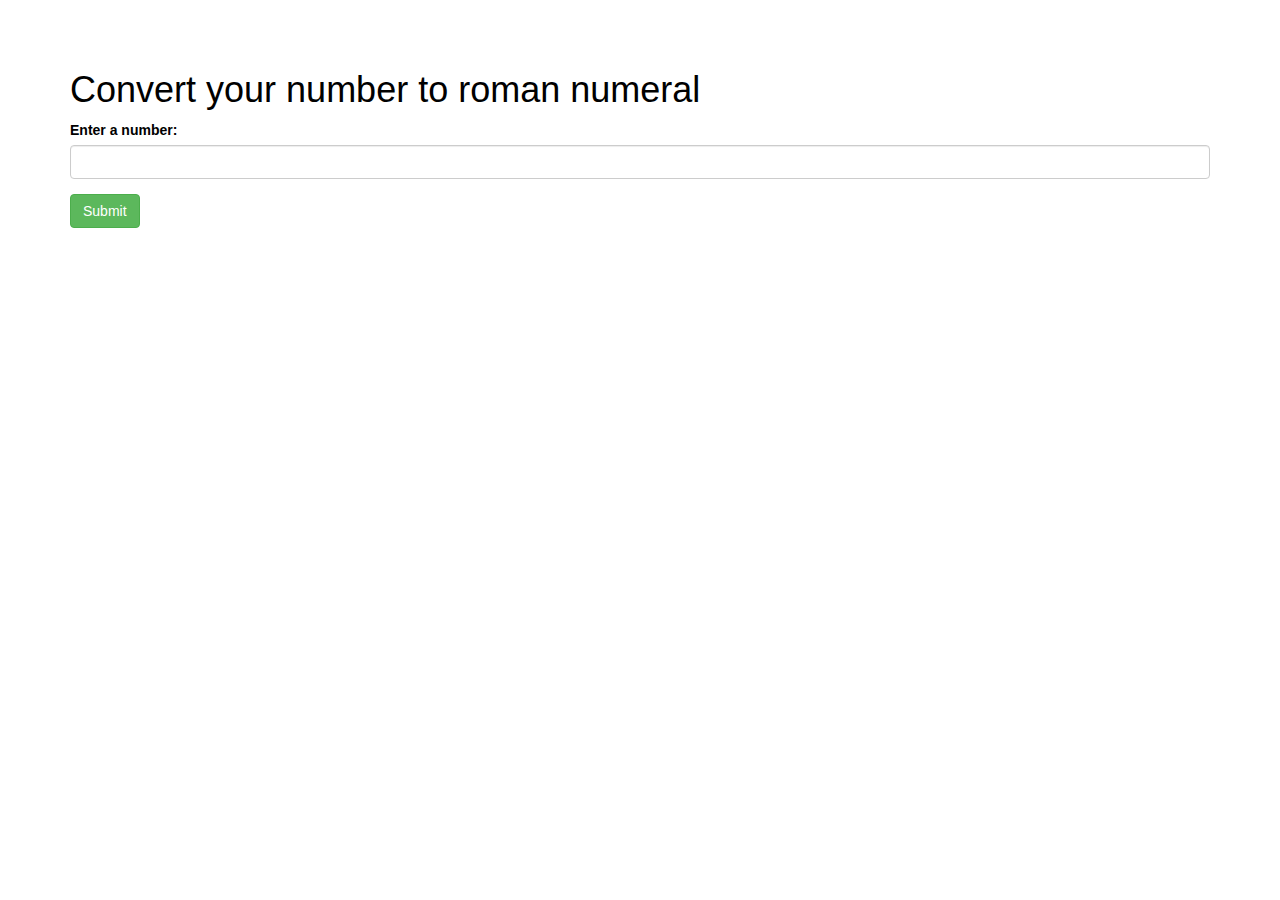
<file: index.html>
<html>
<head>
  <link rel="stylesheet" href="https://maxcdn.bootstrapcdn.com/bootstrap/3.3.5/css/bootstrap.min.css">
  <script src="https://ajax.googleapis.com/ajax/libs/jquery/1.11.3/jquery.min.js"></script>
  <link rel="stylesheet" href="css/styles.css">
  <script src="js/scripts.js"></script>

  <title>Roman Numeral</title>
</head>
<body>
  <div class="container">
    <h1>Convert your number to roman numeral</h1>

    <form id="romanConvert" class="form-group">
      <div class="form-group">
        <label for="num">Enter a number:</label>
        <input id="num" class="form-control" type="number">
      </div>

      <button type="submit" class="btn btn-success">Submit</button>
    </form>

    <div class="showme">
      <h1>Number: <span class="number"></span></h1>
      <h1>Roman Numeral: <span class="roman"></span></h1>
    </div>

  </div>
</body>
</html>
</file>
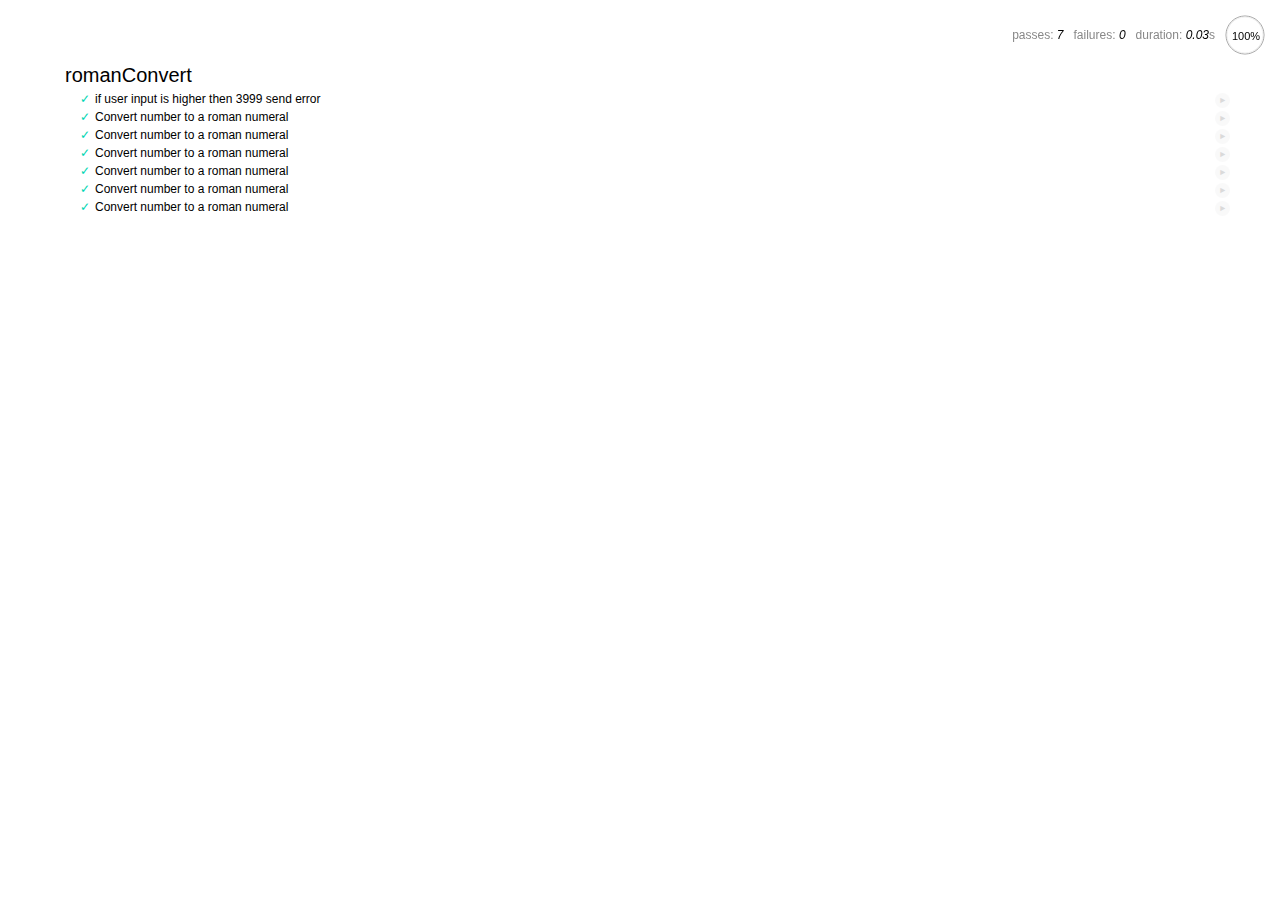
<file: spec/spec-runner.html>
<html>
<head>
  <title>Mocha spec runner</title>
  <link rel="stylesheet" href="../css/mocha.css">
  <script src="https://ajax.googleapis.com/ajax/libs/jquery/1.11.3/jquery.min.js"></script>
</head>
<body>
  <div id="mocha"></div>
  <link rel="stylesheet" href="../css/mocha.css">
  <script src="../js/scripts.js"></script>
  <script src="../js/mocha.js"></script>
  <script src="../js/chai.js"></script>
  <script>mocha.setup('bdd');</script>
  <script src="specs.js"></script>
  <script>
    expect = chai.expect;
    mocha.checkLeaks();
    mocha.globals(['jQuery']);
    mocha.run();
  </script>
</body>
</html>
</file>
<file: css/styles.css>
.showme {
    display:none;
}
body {
    width: 100%;
    padding: 50px 0;
    color: #000;
    background: url(http://i22.photobucket.com/albums/b340/baybaybom/ani_rome_zps92424ed6.gif~original) no-repeat center center scroll;
    background-color: #fff;
    -webkit-background-size: cover;
    -moz-background-size: cover;
    background-size: cover;
    -o-background-size: cover;
}
#num {
    color: #000;
}
</file>
<file: css/mocha.css>
@charset "utf-8";

body {
  margin:0;
}

#mocha {
  font: 20px/1.5 "Helvetica Neue", Helvetica, Arial, sans-serif;
  margin: 60px 50px;
}

#mocha ul,
#mocha li {
  margin: 0;
  padding: 0;
}

#mocha ul {
  list-style: none;
}

#mocha h1,
#mocha h2 {
  margin: 0;
}

#mocha h1 {
  margin-top: 15px;
  font-size: 1em;
  font-weight: 200;
}

#mocha h1 a {
  text-decoration: none;
  color: inherit;
}

#mocha h1 a:hover {
  text-decoration: underline;
}

#mocha .suite .suite h1 {
  margin-top: 0;
  font-size: .8em;
}

#mocha .hidden {
  display: none;
}

#mocha h2 {
  font-size: 12px;
  font-weight: normal;
  cursor: pointer;
}

#mocha .suite {
  margin-left: 15px;
}

#mocha .test {
  margin-left: 15px;
  overflow: hidden;
}

#mocha .test.pending:hover h2::after {
  content: '(pending)';
  font-family: arial, sans-serif;
}

#mocha .test.pass.medium .duration {
  background: #c09853;
}

#mocha .test.pass.slow .duration {
  background: #b94a48;
}

#mocha .test.pass::before {
  content: '✓';
  font-size: 12px;
  display: block;
  float: left;
  margin-right: 5px;
  color: #00d6b2;
}

#mocha .test.pass .duration {
  font-size: 9px;
  margin-left: 5px;
  padding: 2px 5px;
  color: #fff;
  -webkit-box-shadow: inset 0 1px 1px rgba(0,0,0,.2);
  -moz-box-shadow: inset 0 1px 1px rgba(0,0,0,.2);
  box-shadow: inset 0 1px 1px rgba(0,0,0,.2);
  -webkit-border-radius: 5px;
  -moz-border-radius: 5px;
  -ms-border-radius: 5px;
  -o-border-radius: 5px;
  border-radius: 5px;
}

#mocha .test.pass.fast .duration {
  display: none;
}

#mocha .test.pending {
  color: #0b97c4;
}

#mocha .test.pending::before {
  content: '◦';
  color: #0b97c4;
}

#mocha .test.fail {
  color: #c00;
}

#mocha .test.fail pre {
  color: black;
}

#mocha .test.fail::before {
  content: '✖';
  font-size: 12px;
  display: block;
  float: left;
  margin-right: 5px;
  color: #c00;
}

#mocha .test pre.error {
  color: #c00;
  max-height: 300px;
  overflow: auto;
}

#mocha .test .html-error {
  overflow: auto;
  color: black;
  line-height: 1.5;
  display: block;
  float: left;
  clear: left;
  font: 12px/1.5 monaco, monospace;
  margin: 5px;
  padding: 15px;
  border: 1px solid #eee;
  max-width: 85%; /*(1)*/
  max-width: calc(100% - 42px); /*(2)*/
  max-height: 300px;
  word-wrap: break-word;
  border-bottom-color: #ddd;
  -webkit-border-radius: 3px;
  -webkit-box-shadow: 0 1px 3px #eee;
  -moz-border-radius: 3px;
  -moz-box-shadow: 0 1px 3px #eee;
  border-radius: 3px;
}

#mocha .test .html-error pre.error {
  border: none;
  -webkit-border-radius: none;
  -webkit-box-shadow: none;
  -moz-border-radius: none;
  -moz-box-shadow: none;
  padding: 0;
  margin: 0;
  margin-top: 18px;
  max-height: none;
}

/**
 * (1): approximate for browsers not supporting calc
 * (2): 42 = 2*15 + 2*10 + 2*1 (padding + margin + border)
 *      ^^ seriously
 */
#mocha .test pre {
  display: block;
  float: left;
  clear: left;
  font: 12px/1.5 monaco, monospace;
  margin: 5px;
  padding: 15px;
  border: 1px solid #eee;
  max-width: 85%; /*(1)*/
  max-width: calc(100% - 42px); /*(2)*/
  word-wrap: break-word;
  border-bottom-color: #ddd;
  -webkit-border-radius: 3px;
  -webkit-box-shadow: 0 1px 3px #eee;
  -moz-border-radius: 3px;
  -moz-box-shadow: 0 1px 3px #eee;
  border-radius: 3px;
}

#mocha .test h2 {
  position: relative;
}

#mocha .test a.replay {
  position: absolute;
  top: 3px;
  right: 0;
  text-decoration: none;
  vertical-align: middle;
  display: block;
  width: 15px;
  height: 15px;
  line-height: 15px;
  text-align: center;
  background: #eee;
  font-size: 15px;
  -moz-border-radius: 15px;
  border-radius: 15px;
  -webkit-transition: opacity 200ms;
  -moz-transition: opacity 200ms;
  transition: opacity 200ms;
  opacity: 0.3;
  color: #888;
}

#mocha .test:hover a.replay {
  opacity: 1;
}

#mocha-report.pass .test.fail {
  display: none;
}

#mocha-report.fail .test.pass {
  display: none;
}

#mocha-report.pending .test.pass,
#mocha-report.pending .test.fail {
  display: none;
}
#mocha-report.pending .test.pass.pending {
  display: block;
}

#mocha-error {
  color: #c00;
  font-size: 1.5em;
  font-weight: 100;
  letter-spacing: 1px;
}

#mocha-stats {
  position: fixed;
  top: 15px;
  right: 10px;
  font-size: 12px;
  margin: 0;
  color: #888;
  z-index: 1;
}

#mocha-stats .progress {
  float: right;
  padding-top: 0;
}

#mocha-stats em {
  color: black;
}

#mocha-stats a {
  text-decoration: none;
  color: inherit;
}

#mocha-stats a:hover {
  border-bottom: 1px solid #eee;
}

#mocha-stats li {
  display: inline-block;
  margin: 0 5px;
  list-style: none;
  padding-top: 11px;
}

#mocha-stats canvas {
  width: 40px;
  height: 40px;
}

#mocha code .comment { color: #ddd; }
#mocha code .init { color: #2f6fad; }
#mocha code .string { color: #5890ad; }
#mocha code .keyword { color: #8a6343; }
#mocha code .number { color: #2f6fad; }

@media screen and (max-device-width: 480px) {
  #mocha {
    margin: 60px 0px;
  }

  #mocha #stats {
    position: absolute;
  }
}
</file>
